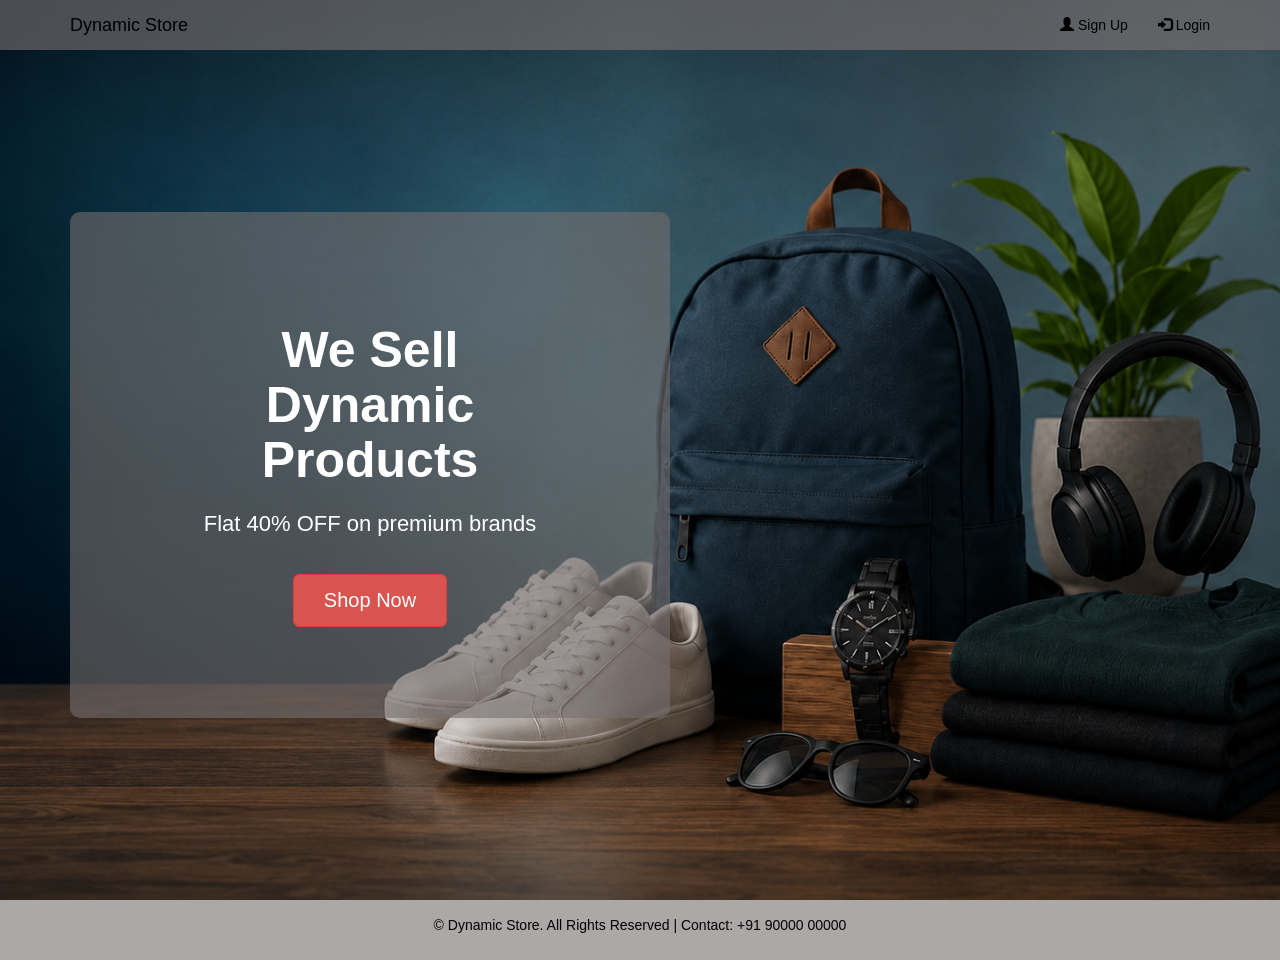
<file: index.html>
<!DOCTYPE html>
<html>
<head>
    <title>Dynamic Store</title>

    <!-- Bootstrap -->
    <link rel="stylesheet" href="https://maxcdn.bootstrapcdn.com/bootstrap/3.3.7/css/bootstrap.min.css">

    <!-- jQuery -->
    <script src="https://ajax.googleapis.com/ajax/libs/jquery/1.12.4/jquery.min.js"></script>

    <!-- Bootstrap JS -->
    <script src="https://maxcdn.bootstrapcdn.com/bootstrap/3.3.7/js/bootstrap.min.js"></script>

    <meta name="viewport" content="width=device-width, initial-scale=1">

    <!-- Custom CSS -->
    <link rel="stylesheet" href="style.css">
</head>

<body>

    <!-- Navbar -->
    <nav class="navbar navbar-inverse navbar-fixed-top">
        <div class="container">

            <div class="navbar-header">
                <button type="button" class="navbar-toggle" data-toggle="collapse" data-target="#mynavbar">
                    <span class="icon-bar"></span>
                    <span class="icon-bar"></span>
                    <span class="icon-bar"></span>
                </button>

                <a class="navbar-brand" href="index.html">Dynamic Store</a>
            </div>

            <div class="collapse navbar-collapse" id="mynavbar">
                <ul class="nav navbar-nav navbar-right">
                    <li>
                        <a href="signup.html">
                            <span class="glyphicon glyphicon-user"></span> Sign Up
                        </a>
                    </li>
                    <li>
                        <a href="login.html">
                            <span class="glyphicon glyphicon-log-in"></span> Login
                        </a>
                    </li>
                </ul>
            </div>

        </div>
    </nav>

    <!-- Banner Section -->
    <div class="banner-image">
        <div class="container">
            <div class="banner-content">
                <h1>We Sell Dynamic Products</h1>
                <p>Flat 40% OFF on premium brands</p>
                <a href="product.html" class="btn btn-danger btn-lg">Shop Now</a>
            </div>
        </div>
    </div>

    <!-- Footer -->
    <footer>
        <div class="container">
            <p>© Dynamic Store. All Rights Reserved | Contact: +91 90000 00000</p>
        </div>
    </footer>

</body>
</html>
</file>
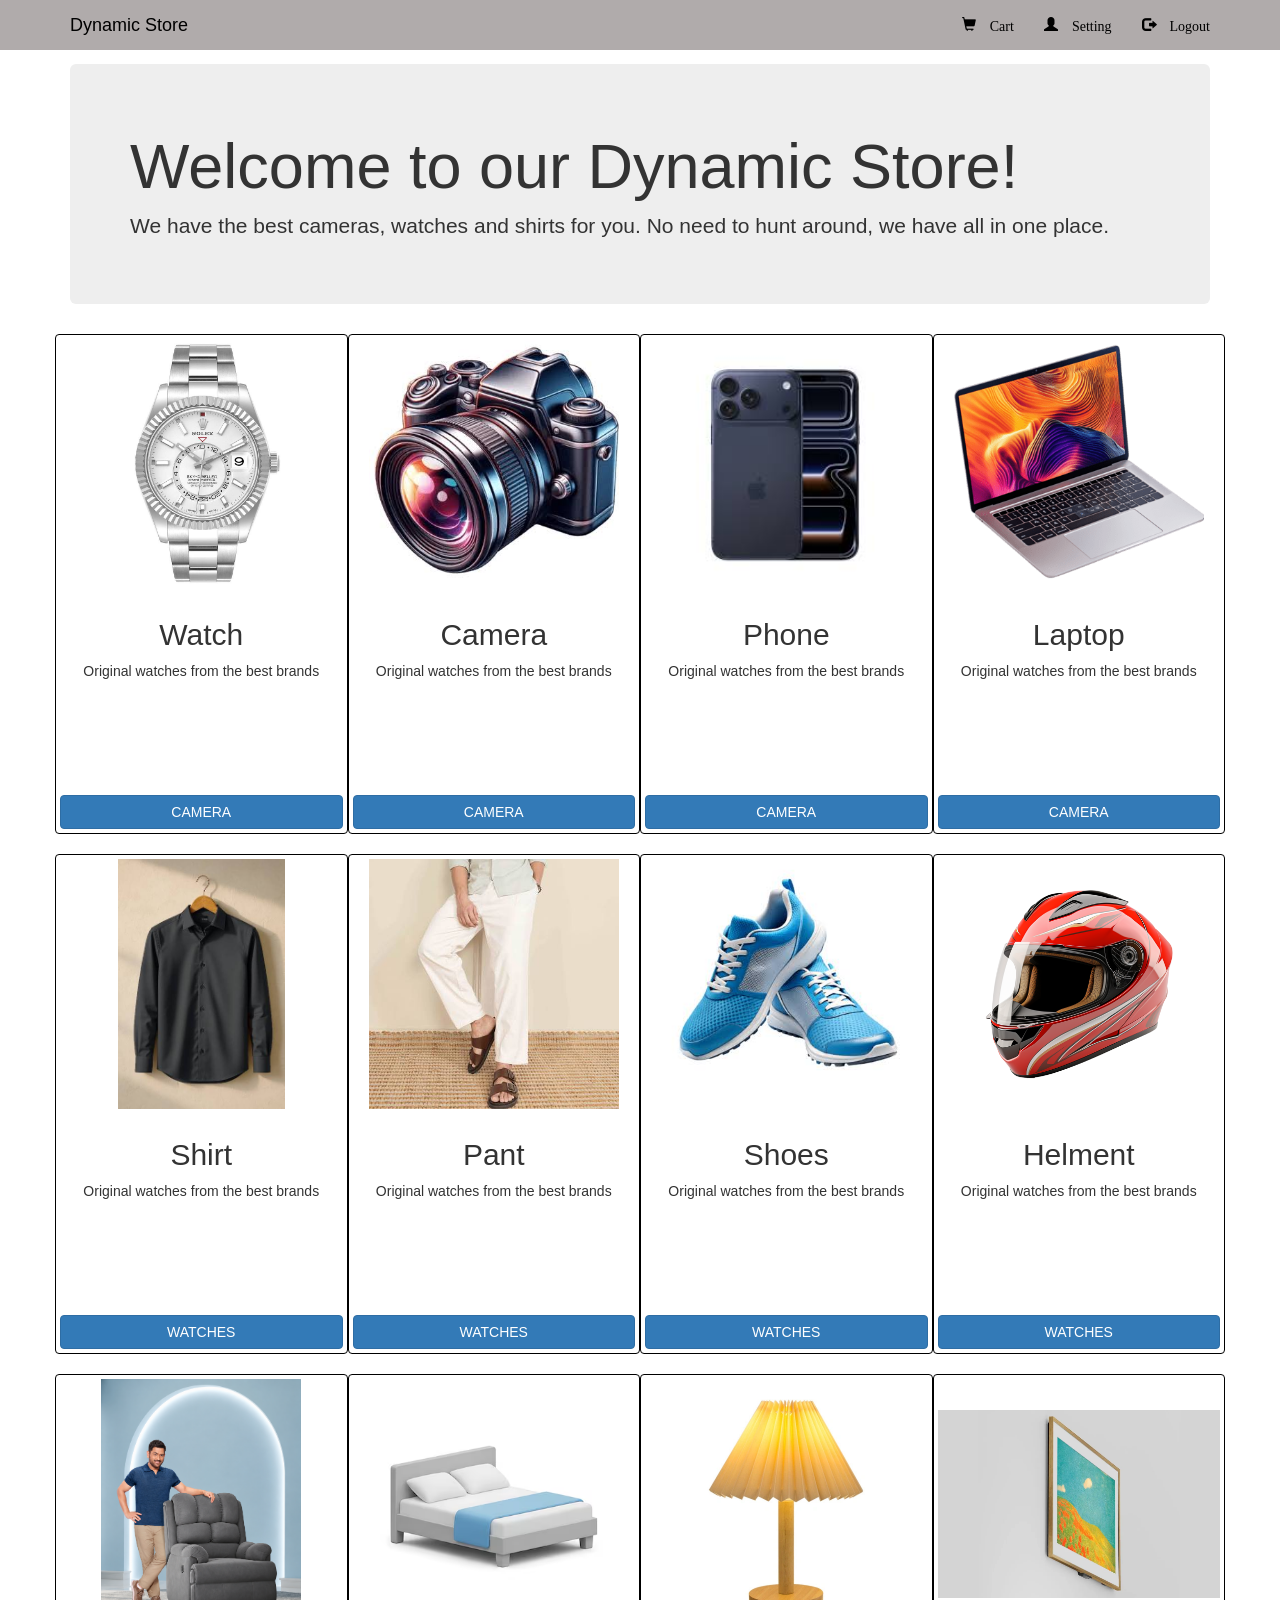
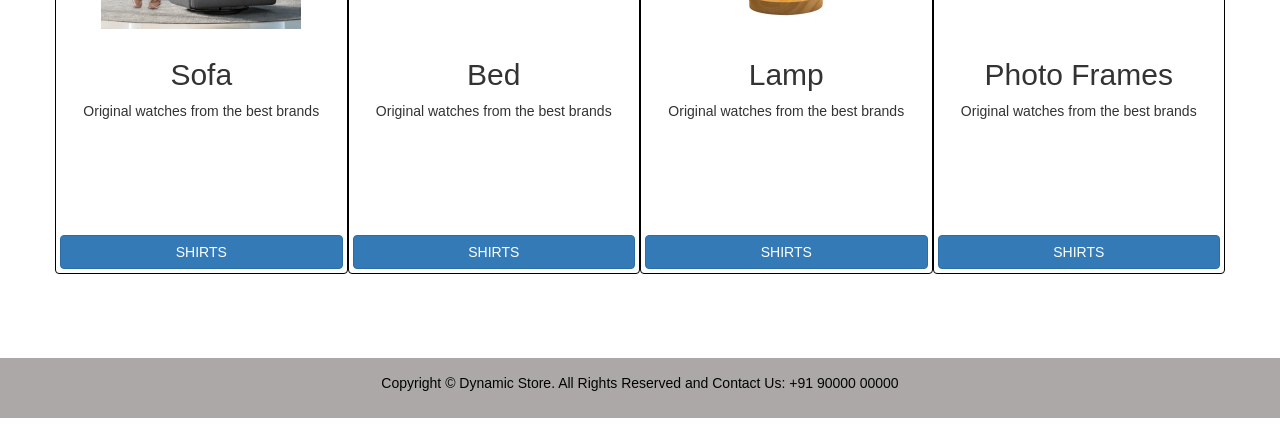
<file: product.html>
<!DOCTYPE html>
<html>

	<head>
	<title>
		product
	</title>
		<link rel="stylesheet" href="https://maxcdn.bootstrapcdn.com/bootstrap/3.3.7/css/bootstrap.min.css" >

        <!--jQuery library--> 
        <script src="https://ajax.googleapis.com/ajax/libs/jquery/1.12.4/jquery.min.js"></script>

        <!--Latest compiled and minified JavaScript--> 
        <script src="https://maxcdn.bootstrapcdn.com/bootstrap/3.3.7/js/bootstrap.min.js"></script>
        <meta name="viewport" content="width=device-width, initial-scale=1">
		<link rel = "stylesheet" href = "style.css">
	</head>
		<body>
			<nav class = "navbar navbar-inverse navbar-fixed-top">
					<div class ="container">
						<div class ="navbar-header">
							<button type="button" class ="navbar-toggle" data-toggle="collapse" data-target="#mynavbar">
								<span class="icon-bar"></span>
								<span class="icon-bar"></span>
								<span class="icon-bar"></span>
							</button>
							<a class="navbar-brand" href="index.html">Dynamic Store</a>

						</div>
						<div class="collapse navbar-collapse" id="mynavbar">
							<ul class="nav navbar-nav navbar-right">
								<li>
									<a href="cart.html">
										<span class="glyphicon glyphicon-shopping-cart">  Cart </span> </a>
								</li>
								<li>
									<a href="setting.html">
										<span class="glyphicon glyphicon-user">  Setting</span>  </a>
								</li>
								<li>
									<a href="index.html">
										<span class="glyphicon glyphicon-log-out">    Logout</span></a>
								</li>
							</ul>
						</div>		

					</div>

				</nav>
				
				<div class =" container" style="margin-top: 5%;">
				
				<div class ="jumbotron">
				
				<h1> Welcome  to our Dynamic Store!  </h1>
				<p>We have the best cameras, watches and shirts for you. No need to hunt
				around, we have all in one place.  </p>
				</div>
				
				<div class="row text-center">
				<div class="  col-md-3 col-sm-6  thumbnail " >
				<img src="./jpg/watch2.jpg">
				<div class="caption">
				<h2>Watch</h2>
				<p>Original watches from the best brands</p>

				</div>
				<div class=" btn btn-primary  btn-block btn-md"> CAMERA
				</div>
				</div>
				
				
				<div class="  col-md-3 col-sm-6  thumbnail " >
				<img src="./jpg/camara canoon.jpg">
				<div class="caption">
				<h2>Camera</h2>
				<p>Original watches from the best brands</p>

				</div>
				<div class=" btn btn-primary  btn-block btn-md"> CAMERA
				</div>
				</div>
				
				
				<div class="  col-md-3 col-sm-8  thumbnail " >
				<img src="./jpg/phone1.jpg">
				<div class="caption">
				<h2>Phone</h2>
				<p>Original watches from the best brands</p>

				</div>
				<div class=" btn btn-primary  btn-block btn-md"> CAMERA
				</div>
				</div>
				
				<div class="  col-md-3 col-sm-6  thumbnail " >
				<img src="./jpg/laptop.png">
				<div class="caption">
				<h2>Laptop</h2>
				<p>Original watches from the best brands</p>
				</div>
				
				<div class=" btn btn-primary  btn-block btn-md"> CAMERA
				</div>
				
				</div>
				
				</div>
				
				
				<div class="row text-center">
				
				<div class="  col-md-3 col-sm-6  thumbnail " >
				<img src="./jpg/shirt.jpg">
				<div class="caption">
				<h2>Shirt</h2>
				<p>Original watches from the best brands</p>
				</div>
				<div class=" btn btn-primary  btn-block btn-md"> WATCHES
				</div>
				</div>
				
				
				<div class="  col-md-3 col-sm-6  thumbnail " >
				<img src="./jpg/pant.jpg">
				<div class="caption">
				<h2>Pant</h2>
				<p>Original watches from the best brands</p>
				</div>
				<div class=" btn btn-primary  btn-block btn-md"> WATCHES
				</div>
				</div>
				
				
				<div class="  col-md-3 col-sm-6  thumbnail " >
				<img src="./jpg/shoes.jpg">
				     <div class="caption">
					<h2>Shoes</h2>
					<p>Original watches from the best brands</p>
					</div>
					<div class=" btn btn-primary  btn-block btn-md"> WATCHES
				</div>
					
				</div>
				
				<div class="  col-md-3 col-sm-6  thumbnail " >
				<img src="./jpg/helment.webp">
				<div class="caption">
				<h2>Helment</h2>
				<p>Original watches from the best brands</p>
				</div>
				<div class=" btn btn-primary  btn-block btn-md"> WATCHES
				</div>
				
				</div>
				</div>
				
				
				
				<div class="row text-center">
				
				<div class="  col-md-3 col-sm-6  thumbnail " >
				<img src="./jpg/sofa.png">
				  <div class="caption">
				<h2>Sofa</h2>
				<p>Original watches from the best brands</p>
				</div>
				<div class=" btn btn-primary  btn-block btn-md">SHIRTS </div>
				
				</div>
				
				<div class="  col-md-3 col-sm-6  thumbnail " >
				<img src="./jpg/bed.avif">
				 <div class="caption">
				<h2>Bed</h2>
				<p>Original watches from the best brands</p>
				</div>
				<div class=" btn btn-primary  btn-block btn-md">SHIRTS </div>
				</div>
				
				<div class="  col-md-3 col-sm-6  thumbnail " >
				<img src="./jpg/lamp.webp">
				  <div class="caption">
				<h2>Lamp</h2>
				<p>Original watches from the best brands</p>
				</div>
				<div class=" btn btn-primary  btn-block btn-md">SHIRTS </div>
				</div>
				
				<div class="  col-md-3 col-sm-6  thumbnail " >
				<img src="./jpg/photo frame.webp">
				  <div class="caption">
				<h2>Photo Frames</h2>
				<p>Original watches from the best brands</p>
				</div>
				<div class=" btn btn-primary  btn-block btn-md">SHIRTS </div>
				</div>
				</div>
				</div>
				
				<footer style="margin-top: 5%; margin-bottom:.5%;">
								<div class="container" >
									<p style="text-align:center;">Copyright © Dynamic Store. All Rights Reserved and Contact Us: +91 90000 00000 </p>
								</div>
					</footer>
				
				
			
		</body>
	</html>
</file>
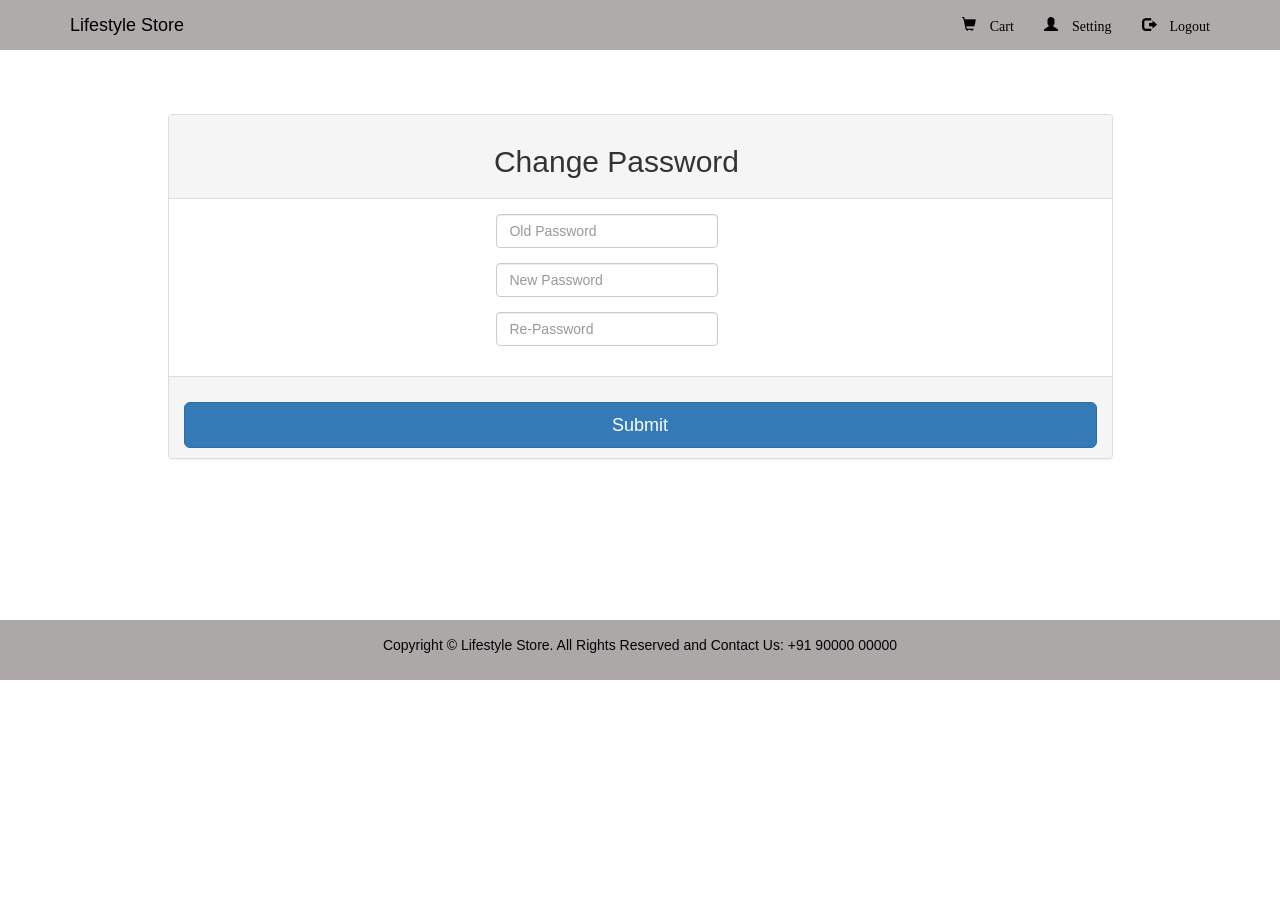
<file: setting.html>
<!DOCTYPE html>
<html>
	<head>
		<title> setting_page </title>
		
		<link rel="stylesheet" href="https://maxcdn.bootstrapcdn.com/bootstrap/3.3.7/css/bootstrap.min.css" >

        <!--jQuery library--> 
        <script src="https://ajax.googleapis.com/ajax/libs/jquery/1.12.4/jquery.min.js"></script>

        <!--Latest compiled and minified JavaScript--> 
        <script src="https://maxcdn.bootstrapcdn.com/bootstrap/3.3.7/js/bootstrap.min.js"></script>
        <meta name="viewport" content="width=device-width, initial-scale=1">
		<link rel = "stylesheet" href = "style.css">


	</head>

	<body>
	
	<nav class = "navbar navbar-inverse navbar-fixed-top">
					<div class ="container">
						<div class ="navbar-header">
							<button type="button" class ="navbar-toggle" data-toggle="collapse" data-target="#mynavbar">
								<span class="icon-bar"></span>
								<span class="icon-bar"></span>
								<span class="icon-bar"></span>
							</button>
							<a class="navbar-brand" href="index.html">Lifestyle Store</a>

						</div>
						<div class="collapse navbar-collapse" id="mynavbar">
							<ul class="nav navbar-nav navbar-right">
								<li>
									<a href="cart.html">
										<span class="glyphicon glyphicon-shopping-cart">  Cart </span> </a>
								</li>
								<li>
									<a href="setting.html">
										<span class="glyphicon glyphicon-user">  Setting</span>  </a>
								</li>
								<li>
									<a href="logout.html">
										<span class="glyphicon glyphicon-log-out">    Logout</span></a>
								</li>
							</ul>
						</div>		

					</div>

				</nav>
				
				
				<div class = "container">
					<center>
					<div  class = "row" style = "margin-top : 10%;">
					<div class = "col-xs-10 col-xs-offset-1">
					<div class = " panel panel-default">
					<div class = "panel-heading">
					<h2 style = "text-align : left; margin-left : 34%">Change Password </h2>
					</div>
					<div  class = "panel-body">
					<form class="form-horizontal">
					
						
						<div class="form-group" style="margin-left: 19%">
					
						<div class="col-xs-offset-2 col-xs-8 col-lg-offset-4 col-lg-4" style="margin-left: 16.5%;">
						<input type="password" class="form-control"  placeholder="Old Password">
					
						</div>
						</div>
						
						
						<div class="form-group" style="margin-left: 19%">
						
						<div class="col-xs-offset-2 col-xs-8 col-lg-offset-4 col-lg-4 " style="margin-left: 16.5%;">
						<input type="Password" class="form-control"  placeholder="New Password">
						
						
						</div>
						</div>
						
						<div class="form-group" style="margin-left: 19%">
						
						<div class="col-xs-offset-2 col-xs-8 col-lg-offset-4 col-lg-4" style="margin-left: 16.5%;">
						<input type="password" class="form-control" placeholder="Re-Password">
						
						
						</div>
						</div>

						</form>

					</div>
					
					
					<div class = "panel-footer">
						<button type="button" class="btn btn-primary btn-block btn-lg"> Submit</button>
						
					</div>
					</div>
					</div>
					</div>
					</center>	
					</div>
					
					
									<footer style="margin-top: 11%;">
								<div class="container" >
									<p style="text-align:center;">Copyright © Lifestyle Store. All Rights Reserved and Contact Us: +91 90000 00000 </p>
								</div>
					</footer>



	</body>

</html>
</file>
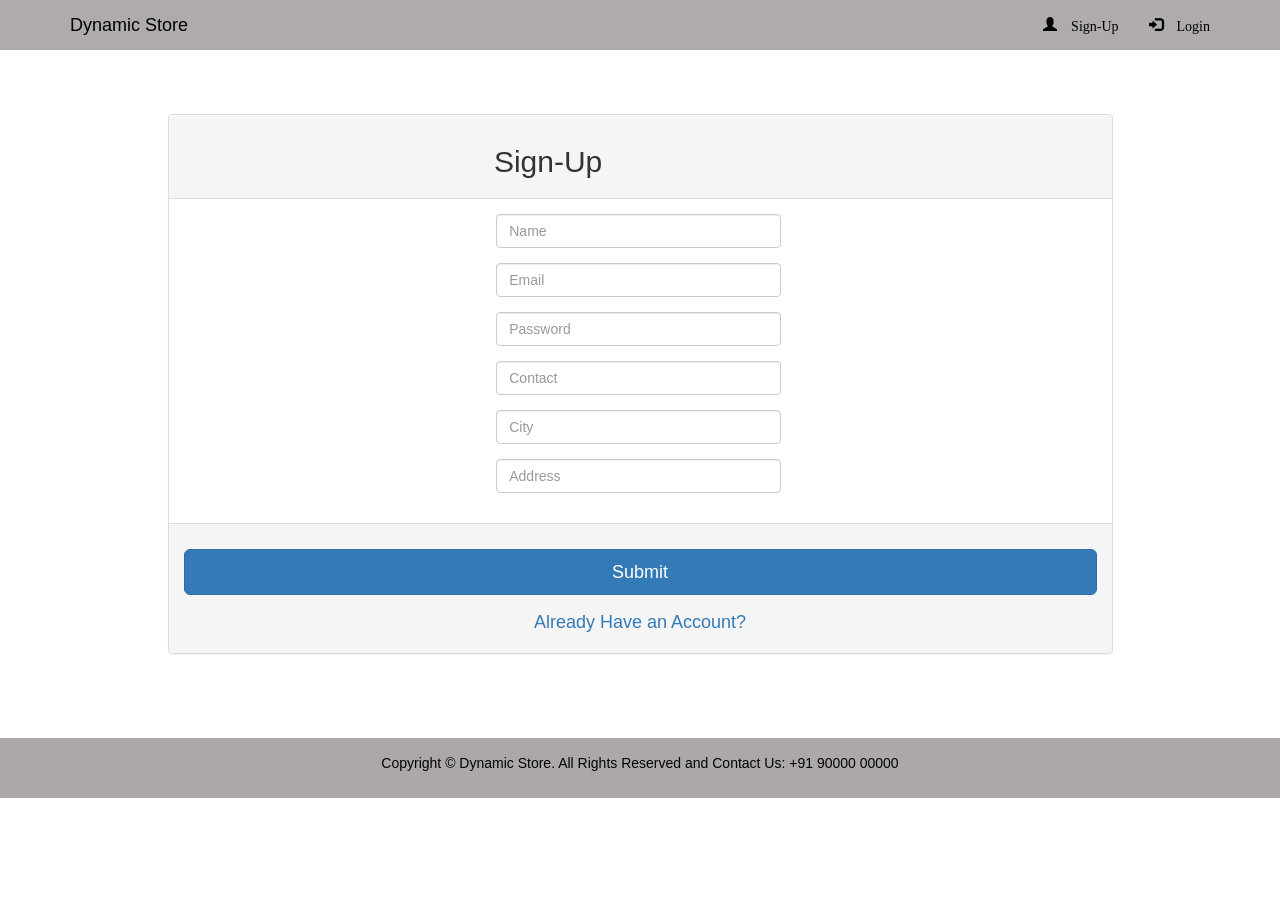
<file: signup.html>
<!DOCTYPE html>
<html>
	<head>
		<title> sign up</title>
		<link rel="stylesheet" href="https://maxcdn.bootstrapcdn.com/bootstrap/3.3.7/css/bootstrap.min.css" >

        <!--jQuery library--> 
        <script src="https://ajax.googleapis.com/ajax/libs/jquery/1.12.4/jquery.min.js"></script>

        <!--Latest compiled and minified JavaScript--> 
        <script src="https://maxcdn.bootstrapcdn.com/bootstrap/3.3.7/js/bootstrap.min.js"></script>
        <meta name="viewport" content="width=device-width, initial-scale=1">
		<link rel = "stylesheet" href = "style.css">
				</head>
				<body>
					<nav class="navbar navbar-inverse navbar-fixed-top">
						<div class ="container">
							<div class ="navbar-header">
								<button type="button" class ="navbar-toggle" data-toggle="collapse" data-target="#mynavbar">
									<span class="icon-bar"></span>
									<span class="icon-bar"></span>
									<span class="icon-bar"></span>
								</button>
								<a class="navbar-brand" href="index.html">Dynamic Store</a>

							</div>
							<div class="collapse navbar-collapse" id="mynavbar">
								<ul class="nav navbar-nav navbar-right">
									<li>
										<a href="signup.html">
											<span class="glyphicon glyphicon-user"/>  Sign-Up </a>
									</li>
									<li>
										<a href="login.html">
											<span class="glyphicon glyphicon-log-in"/>  Login </a>
									</li>
								</ul>
							</div>		

						</div>

					</nav>
					
					
					<div class = "container">
					<center>
					<div  class = "row" style = "margin-top : 10%;">
					<div class = "col-xs-10 col-xs-offset-1">
					<div class = " panel panel-default">
					<div class = "panel-heading">
					<h2 style = "text-align : left; margin-left : 34%">Sign-Up </h2>
					</div>
					<div  class = "panel-body">
					<form class="form-horizontal">
					
						
						<div class="form-group">
						<label class="control-label col-sm-2" for="name"></label>
						<div class="col-xs-offset-2 col-xs-8 col-lg-offset-4 col-lg-4" style="margin-left: 16.5%;">
						<input type="text" class="form-control" id="name" placeholder="Name">
						
						
						</div>
						</div>
						
						
						<div class="form-group">
						<label class="control-label col-sm-2" for="email"></label>
						<div class="col-xs-offset-2 col-xs-8 col-lg-offset-4 col-lg-4 " style="margin-left: 16.5%;">
						<input type="email" class="form-control" id="email" placeholder="Email">
						
						
						</div>
						</div>
						
						<div class="form-group">
						<label class="control-label col-sm-2" for="pass"></label>
						<div class="col-xs-offset-2 col-xs-8 col-lg-offset-4 col-lg-4" style="margin-left: 16.5%;">
						<input type="password" class="form-control" id="pass" placeholder="Password">
						
						
						</div>
						</div>

						
						<div class="form-group">
						<label class="control-label col-sm-2" for="contact"></label>
						<div class="col-xs-offset-2 col-xs-8 col-lg-offset-4 col-lg-4" style="margin-left: 16.5%;">
						<input type="contact" class="form-control" id="contact" placeholder="Contact">
						
						
						</div>
						</div>
						
						
						<div class="form-group">
						<label class="control-label col-sm-2" for="city"></label>
						<div class="col-xs-offset-2 col-xs-8 col-lg-offset-4 col-lg-4" style="margin-left: 16.5%;">
						<input type="text" class="form-control" id="city" placeholder="City">
						
						
						</div>
						</div>
						
						
						<div class="form-group">
						<label class="control-label col-sm-2" for="addr"></label>
						<div class="col-xs-offset-2 col-xs-8  col-lg-offset-4 col-lg-4" style="margin-left: 16.5%;">
						<input type="text" class="form-control" id="addr" placeholder="Address">
						
						
						</div>
						</div>
					
						</form>

					</div>
					
					
					<div class = "panel-footer">
						<button type="button" class="btn btn-primary btn-block btn-lg"> Submit</button>
						<h4 style = "margin-top : 2%"><a href = "login.html"> Already Have an Account? </a></h4>
					</div>
					</div>
					</div>
					</div>
					</center>	
					</div>

					
					<footer style="margin-top: 5%;">
								<div class="container" >
									<p style="text-align:center;">Copyright © Dynamic Store. All Rights Reserved and Contact Us: +91 90000 00000 </p>
								</div>
					</footer>


	
					
	</body>

	</html>
</file>
<file: style.css>
body {
    width: 100%;
    height: 100%;
    margin: 0;
    font-family: Arial, sans-serif;
    
}

.navbar {
    margin-bottom: 0;
    border-radius: 25;
    background-color: rgba(124, 116, 116, 0.6);
    border: none;
}
.navbar-inverse .navbar-brand,
.navbar-inverse .navbar-nav > li > a {
    color: black;
}

/* Banner Image */
.banner-image {
    padding-top: 75px;
    padding-bottom: 50px;
    text-align: center;
    color: #fff;
    background: url("intro_bg.png") no-repeat center center;
    background-size: cover;
    height: 100vh;
}

/* Banner Content Box */
.banner-content {
    position: relative;
    padding: 8% 10%;
    margin-top: 12%;
    background-color: rgba(117, 110, 110, 0.6);
    max-width: 600px;
    border-radius: 10px;
}

.banner-content h1 {
    font-size: 50px;
    font-weight: bold;
}

.banner-content p {
    font-size: 22px;
    margin: 20px 0;
    
}
/* Product Cards */
.thumbnail{
    height:500px;
    display:flex;
    flex-direction:column;
    justify-content:space-between;
    border:1px solid #000000;
    border-radius:4px;
}

.thumbnail img{
    width:100%;
    height:250px;
    object-fit:contain;
    background:#fff;
}

.caption{
    text-align:center;
    flex-grow:1;
    padding:15px;
}

.btn{
    margin-top:15px;
}

/* Button */
.btn-danger {
    padding: 12px 30px;
    font-size: 20px;
    
}

/* Footer */
footer {
    padding: 15px 0;
    background:rgba(117, 110, 110, 0.6);
    color: #030303;
    text-align: center;
}
</file>
